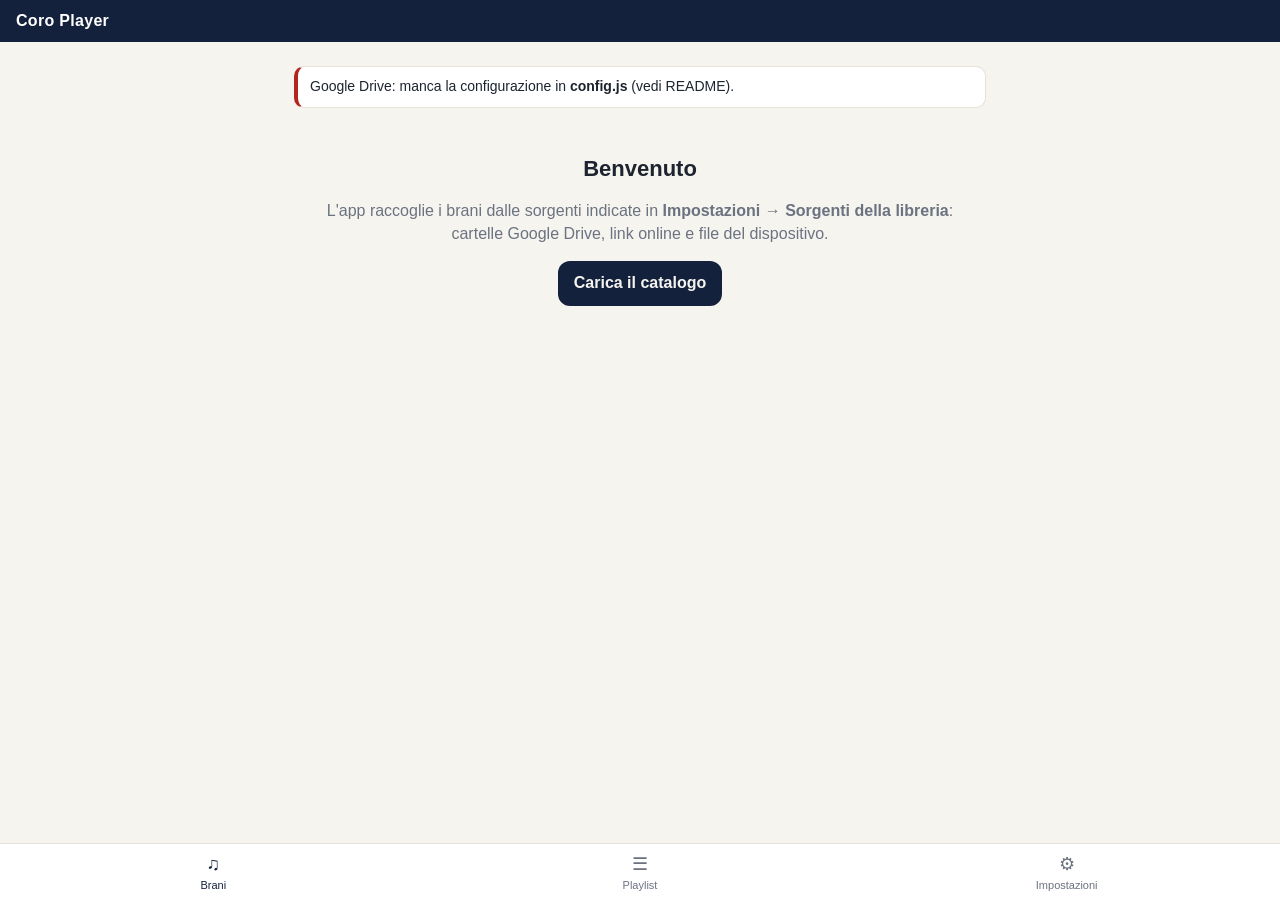
<file: index.html>
<!DOCTYPE html>
<html lang="it">
<head>
  <meta charset="utf-8">
  <meta name="viewport" content="width=device-width, initial-scale=1, viewport-fit=cover">
  <title>Coro Player</title>
  <meta name="theme-color" content="#14213d">
  <meta name="apple-mobile-web-app-capable" content="yes">
  <meta name="mobile-web-app-capable" content="yes">
  <meta name="apple-mobile-web-app-status-bar-style" content="black-translucent">
  <meta name="apple-mobile-web-app-title" content="Coro">
  <link rel="apple-touch-icon" href="apple-touch-icon.png">
  <link rel="icon" href="icon-192.png">
  <link rel="manifest" href="manifest.webmanifest">
  <link rel="stylesheet" href="styles.css">
</head>
<body>
  <header class="top">
    <div class="brand">Coro Player</div>
    <div id="progress" class="progress" hidden></div>
  </header>

  <main id="main"></main>

  <!-- mini player -->
  <div id="mini" class="mini" hidden>
    <div class="mini-bar"><div id="mini-progress"></div></div>
    <div class="mini-row">
      <div class="mini-info" data-action="mini-open">
        <div id="mini-title" class="mini-title"></div>
        <div id="mini-sub" class="mini-sub"></div>
      </div>
      <button id="mini-play" class="round" data-action="mini-play" aria-label="Play/Pausa">▶</button>
    </div>
  </div>

  <nav class="tabs">
    <button class="tab active" data-action="tab" data-view="library">♫<span>Brani</span></button>
    <button class="tab" data-action="tab" data-view="playlists">☰<span>Playlist</span></button>
    <button class="tab" data-action="tab" data-view="settings">⚙<span>Impostazioni</span></button>
  </nav>

  <!-- player completo -->
  <section id="player" class="player" hidden>
    <div class="player-head">
      <button class="link" data-action="p-close">⌄ Chiudi</button>
      <button id="p-pdf" class="link" data-action="p-pdf">Spartito</button>
    </div>
    <div id="video-wrap" class="video-wrap" hidden>
      <video id="video" playsinline webkit-playsinline preload="auto"></video>
    </div>
    <div class="p-titles">
      <div id="p-title" class="p-title"></div>
      <div id="p-sub" class="p-sub"></div>
    </div>
    <div id="p-voices" class="chips center"></div>

    <div class="seek-wrap">
      <div id="p-marks" class="loop-marks" hidden></div>
      <input id="p-seek" type="range" min="0" max="1000" step="1" value="0" aria-label="Posizione">
    </div>
    <div class="times"><span id="p-cur">0:00</span><span id="p-dur">0:00</span></div>

    <div class="controls">
      <button class="round ghost" data-action="p-prev" aria-label="Precedente">⏮</button>
      <button class="round ghost" data-action="p-back" aria-label="Indietro 10 secondi">−10</button>
      <button id="p-play" class="round big" data-action="p-play" aria-label="Play/Pausa">▶</button>
      <button class="round ghost" data-action="p-fwd" aria-label="Avanti 10 secondi">+10</button>
      <button class="round ghost" data-action="p-next" aria-label="Successivo">⏭</button>
    </div>

    <div class="block">
      <div class="block-head">Ripetizione A–B <span id="p-loop-info" class="muted"></span></div>
      <div class="loop-row">
        <button id="p-a" class="chip" data-action="p-a">Imposta A</button>
        <button id="p-b" class="chip" data-action="p-b">Imposta B</button>
        <button class="chip" data-action="p-loop-clear">Annulla</button>
      </div>
    </div>

    <div class="block">
      <div class="block-head">Volume <span id="p-boost-val" class="muted"></span></div>
      <div id="p-boost" class="chips wrap tight"></div>
    </div>

    <div class="block">
      <div class="block-head">Velocità <span id="p-rate-val" class="muted">100%</span></div>
      <div class="rate-row">
        <button class="chip" data-action="rate-step" data-step="-0.05">−</button>
        <input id="p-rate" type="range" min="0.5" max="1.5" step="0.05" value="1" aria-label="Velocità">
        <button class="chip" data-action="rate-step" data-step="0.05">+</button>
      </div>
    </div>
  </section>

  <!-- scheda brano -->
  <div id="sheet" class="sheet" hidden>
    <div class="sheet-panel">
      <div class="sheet-grip" data-action="close-sheet"></div>
      <div id="sheet-body"></div>
    </div>
  </div>

  <div id="toast" class="toast" hidden></div>
  <audio id="audio" preload="auto"></audio>

  <script src="config.js"></script>
  <script src="parser.js"></script>
  <script src="drive.js"></script>
  <script src="providers.js"></script>
  <script src="sources.js"></script>
  <script src="app.js"></script>
  <script src="https://accounts.google.com/gsi/client" async defer></script>
</body>
</html>
</file>
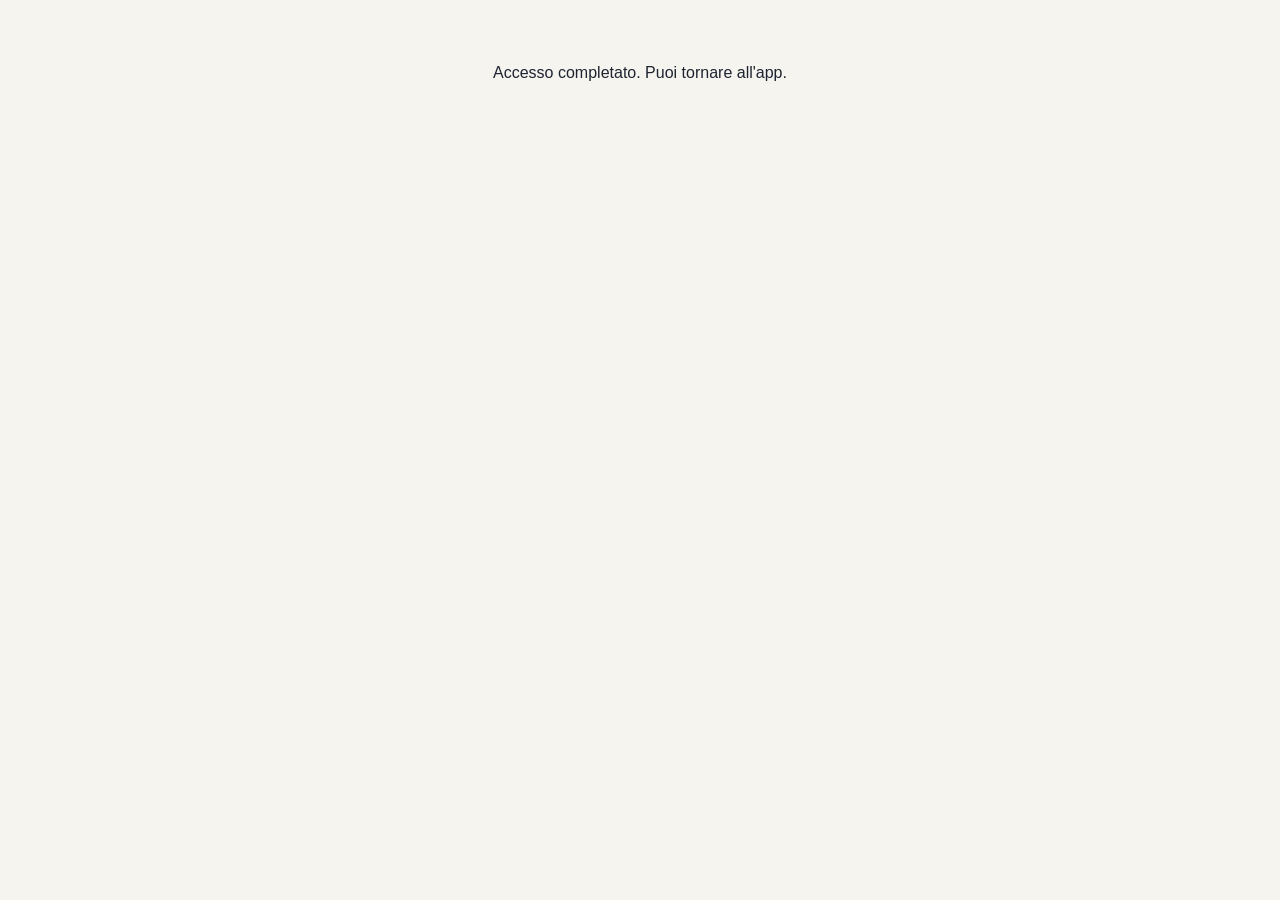
<file: auth.html>
<!DOCTYPE html>
<html lang="it">
<head>
  <meta charset="utf-8">
  <meta name="viewport" content="width=device-width, initial-scale=1">
  <title>Coro Player · accesso</title>
  <style>body { font: 16px -apple-system, Roboto, sans-serif; text-align: center; padding: 40px 20px; color: #1d2430; background: #f6f4ef; }</style>
</head>
<body>
  <p>Accesso completato. Puoi tornare all'app.</p>
  <script>
    // Riceve il codice di accesso (OneDrive, Dropbox) e lo passa all'app.
    var p = new URLSearchParams(location.search);
    var d = { code: p.get('code'), state: p.get('state'), error: p.get('error'), error_description: p.get('error_description') };
    try { localStorage.setItem('coro.oauth', JSON.stringify(d)); } catch (e) {}
    try { if (window.opener) window.opener.postMessage({ coroOAuth: d }, location.origin); } catch (e) {}
    setTimeout(function () { window.close(); }, 400);
  </script>
</body>
</html>
</file>
<file: styles.css>
:root {
  --bg: #f6f4ef;
  --card: #ffffff;
  --ink: #1d2430;
  --muted: #6b7280;
  --line: #e6e2d8;
  --accent: #14213d;
  --accent-2: #b08d57;
  --on: #14213d;
  --danger: #b3261e;
  --safe-b: env(safe-area-inset-bottom, 0px);
  --safe-t: env(safe-area-inset-top, 0px);
}
@media (prefers-color-scheme: dark) {
  :root { --bg: #0f141c; --card: #182030; --ink: #eef1f6; --muted: #9aa4b2; --line: #263044; --accent: #d9b77e; --accent-2: #d9b77e; --on: #d9b77e; }
}
* { box-sizing: border-box; -webkit-tap-highlight-color: transparent; }
[hidden] { display: none !important; }
html, body { margin: 0; background: var(--bg); color: var(--ink); font: 16px/1.4 -apple-system, BlinkMacSystemFont, "Segoe UI", Roboto, sans-serif; }
body { padding-top: calc(52px + var(--safe-t)); padding-bottom: calc(64px + var(--safe-b)); }
body.has-player { padding-bottom: calc(132px + var(--safe-b)); }
button { font: inherit; color: inherit; background: none; border: 0; cursor: pointer; }
button:disabled { opacity: .45; cursor: default; }
h2 { font-size: 22px; margin: 8px 0 12px; }
h3 { font-size: 20px; margin: 4px 0 2px; }

.top { position: fixed; top: 0; left: 0; right: 0; z-index: 20; padding: calc(10px + var(--safe-t)) 16px 10px; background: var(--accent); color: #fff; display: flex; align-items: center; justify-content: space-between; gap: 8px; }
@media (prefers-color-scheme: dark) { .top { background: #0b0f16; color: var(--accent); } }
.brand { font-weight: 700; letter-spacing: .3px; }
.progress { font-size: 12px; opacity: .85; white-space: nowrap; overflow: hidden; text-overflow: ellipsis; }

main { padding: 8px 14px 16px; max-width: 720px; margin: 0 auto; }

.banner { background: var(--card); border: 1px solid var(--line); border-left: 4px solid var(--accent-2); border-radius: 10px; padding: 10px 12px; margin: 6px 0 10px; display: flex; gap: 10px; align-items: center; justify-content: space-between; font-size: 14px; }
.banner.warn { border-left-color: var(--danger); }

.searchbar input { width: 100%; padding: 11px 14px; border-radius: 12px; border: 1px solid var(--line); background: var(--card); color: var(--ink); font-size: 16px; }
.chips { display: flex; gap: 8px; overflow-x: auto; padding: 10px 0; scrollbar-width: none; }
.chips::-webkit-scrollbar { display: none; }
.chips.wrap { flex-wrap: wrap; overflow: visible; }
.chips.center { justify-content: center; flex-wrap: wrap; }
.chip { flex: none; padding: 7px 13px; border-radius: 999px; border: 1px solid var(--line); background: var(--card); font-size: 14px; white-space: nowrap; }
.chip.on { background: var(--on); border-color: var(--on); color: var(--bg); }

.list { list-style: none; margin: 0; padding: 0; }
.list .letter { font-size: 12px; font-weight: 700; color: var(--muted); padding: 12px 4px 4px; }
.song { display: flex; align-items: center; gap: 10px; background: var(--card); border: 1px solid var(--line); border-radius: 12px; padding: 10px 12px; margin: 6px 0; }
.song.playing { border-color: var(--accent-2); box-shadow: inset 3px 0 0 var(--accent-2); }
.song-main { flex: 1; min-width: 0; cursor: pointer; }
.song-title { font-weight: 600; white-space: nowrap; overflow: hidden; text-overflow: ellipsis; text-transform: capitalize; }
.song-sub { font-size: 13px; color: var(--muted); white-space: nowrap; overflow: hidden; text-overflow: ellipsis; }
.song-side { display: flex; align-items: center; gap: 6px; color: var(--muted); }
.dot { color: #2e9d5a; font-size: 12px; }
.tag { font-size: 11px; padding: 2px 7px; border-radius: 6px; background: var(--line); }
.tag.dim { color: var(--muted); }
.row-actions { display: flex; gap: 2px; }
.icon { width: 34px; height: 34px; border-radius: 8px; color: var(--muted); }
.empty, .empty-row { text-align: center; color: var(--muted); padding: 28px 10px; }
.empty h2 { color: var(--ink); }

.btn { background: var(--accent); color: var(--bg); padding: 11px 16px; border-radius: 12px; font-weight: 600; }
.btn.small { padding: 7px 12px; font-size: 14px; }
.btn.ghost { background: transparent; color: var(--ink); border: 1px solid var(--line); }
.btn.wide { width: 100%; margin: 12px 0 4px; }
.link { color: var(--accent); font-weight: 600; padding: 6px 0; }
@media (prefers-color-scheme: light) { .top .link { color: #fff; } }
.link.danger { color: var(--danger); }
.toolbar { display: flex; align-items: center; justify-content: space-between; }
.pl-title { margin-top: 2px; }
.actions-row { display: flex; flex-wrap: wrap; gap: 8px; margin: 10px 0; }
.card { background: var(--card); border: 1px solid var(--line); border-radius: 14px; padding: 12px 14px; margin: 10px 0; }
.card p { margin: 4px 0 10px; color: var(--muted); font-size: 14px; }
.lbl { display: block; font-size: 12px; font-weight: 700; text-transform: uppercase; letter-spacing: .5px; color: var(--muted); margin-top: 12px; }
.card .lbl { margin-top: 0; }
.foot { text-align: center; color: var(--muted); font-size: 12px; }
.sub { color: var(--muted); margin: 0 0 4px; }
.cap { text-transform: capitalize; }
.muted { color: var(--muted); font-weight: 400; }

.tabs { position: fixed; bottom: 0; left: 0; right: 0; z-index: 20; display: flex; background: var(--card); border-top: 1px solid var(--line); padding-bottom: var(--safe-b); }
.tab { flex: 1; padding: 8px 0 7px; display: flex; flex-direction: column; align-items: center; font-size: 18px; color: var(--muted); }
.tab span { font-size: 11px; }
.tab.active { color: var(--accent); }

.mini { position: fixed; left: 8px; right: 8px; bottom: calc(62px + var(--safe-b)); z-index: 21; background: var(--accent); color: #fff; border-radius: 14px; overflow: hidden; box-shadow: 0 6px 20px rgba(0,0,0,.18); }
@media (prefers-color-scheme: dark) { .mini { background: #26324a; } }
.mini-bar { height: 3px; background: rgba(255,255,255,.2); }
#mini-progress { height: 100%; width: 0; background: var(--accent-2); }
.mini-row { display: flex; align-items: center; gap: 10px; padding: 8px 10px 9px 14px; }
.mini-info { flex: 1; min-width: 0; cursor: pointer; }
.mini-title { font-weight: 600; white-space: nowrap; overflow: hidden; text-overflow: ellipsis; text-transform: capitalize; }
.mini-sub { font-size: 12px; opacity: .8; white-space: nowrap; overflow: hidden; text-overflow: ellipsis; text-transform: capitalize; }
.round { width: 44px; height: 44px; border-radius: 50%; background: rgba(255,255,255,.15); font-size: 16px; display: inline-flex; align-items: center; justify-content: center; }

.player { position: fixed; inset: 0; z-index: 40; background: var(--bg); padding: calc(10px + var(--safe-t)) 18px calc(18px + var(--safe-b)); overflow-y: auto; transform: translateY(100%); transition: transform .2s ease; }
.player.open { transform: none; }
.player-head { display: flex; justify-content: space-between; }
.video-wrap video { width: 100%; max-height: 38vh; border-radius: 12px; background: #000; margin-top: 6px; }
.p-titles { text-align: center; margin: 18px 0 6px; }
.p-title { font-size: 22px; font-weight: 700; text-transform: capitalize; }
.p-sub { color: var(--muted); text-transform: capitalize; }
.seek-wrap { position: relative; margin-top: 14px; }
.loop-marks { position: absolute; top: 50%; height: 8px; margin-top: -4px; background: var(--accent-2); opacity: .45; border-radius: 4px; pointer-events: none; }
input[type=range] { width: 100%; accent-color: var(--accent); }
.times { display: flex; justify-content: space-between; font-size: 12px; color: var(--muted); font-variant-numeric: tabular-nums; }
.controls { display: flex; justify-content: center; align-items: center; gap: 12px; margin: 14px 0 8px; }
.controls .round { background: var(--card); border: 1px solid var(--line); color: var(--ink); font-size: 14px; }
.controls .round.big { width: 68px; height: 68px; font-size: 24px; background: var(--accent); color: var(--bg); border: 0; }
.block { background: var(--card); border: 1px solid var(--line); border-radius: 14px; padding: 10px 12px; margin-top: 12px; }
.block-head { font-weight: 600; font-size: 14px; margin-bottom: 8px; display: flex; justify-content: space-between; }
.loop-row, .rate-row { display: flex; gap: 8px; align-items: center; }
.rate-row input { flex: 1; }

.sheet { position: fixed; inset: 0; z-index: 30; background: rgba(0,0,0,.35); display: flex; align-items: flex-end; opacity: 0; transition: opacity .2s; }
.sheet.open { opacity: 1; }
.sheet-panel { width: 100%; max-width: 720px; margin: 0 auto; background: var(--bg); border-radius: 18px 18px 0 0; padding: 8px 18px calc(22px + var(--safe-b)); max-height: 85vh; overflow-y: auto; transform: translateY(30px); transition: transform .2s; }
.sheet.open .sheet-panel { transform: none; }
.sheet-grip { width: 44px; height: 5px; border-radius: 3px; background: var(--line); margin: 4px auto 12px; cursor: pointer; }
#sheet-body h3.song-h { text-transform: capitalize; }

.toast { position: fixed; left: 50%; transform: translateX(-50%); bottom: calc(140px + var(--safe-b)); z-index: 50; background: #222; color: #fff; padding: 10px 16px; border-radius: 10px; font-size: 14px; max-width: 90vw; text-align: center; }
.chips.tight { padding: 0; }
.src-list { list-style: none; margin: 6px 0 4px; padding: 0; }
.src-row { display: flex; align-items: center; gap: 6px; padding: 8px 0; border-bottom: 1px solid var(--line); }
.src-row:last-child { border-bottom: 0; }
.src-main { flex: 1; min-width: 0; }
.src-name { font-weight: 600; white-space: nowrap; overflow: hidden; text-overflow: ellipsis; }
.src-sub { font-size: 12px; color: var(--muted); }
.src-toggle { width: 26px; height: 26px; border-radius: 7px; border: 1.5px solid var(--line); font-size: 14px; flex: none; }
.src-toggle.on { background: var(--on); border-color: var(--on); color: var(--bg); }
.hint { font-size: 12px !important; margin: 2px 0 0 !important; }
.prov-ico { width: 30px; text-align: center; font-size: 20px; flex: none; }
.pick-list { display: flex; flex-direction: column; gap: 8px; margin: 10px 0; }
.pick-opt { display: flex; align-items: center; gap: 10px; width: 100%; text-align: left; background: var(--card); border: 1px solid var(--line); border-radius: 12px; padding: 12px; }
.pick-txt { flex: 1; display: flex; flex-direction: column; min-width: 0; }
.pick-txt small { color: var(--muted); font-size: 12px; }
.pick-arrow { color: var(--muted); font-size: 20px; }
.crumbs { display: flex; flex-wrap: wrap; align-items: center; gap: 2px; margin: 4px 0 8px; font-size: 14px; }
.crumb { color: var(--accent); padding: 2px 4px; border-radius: 6px; }
.crumb:last-child { color: var(--ink); font-weight: 600; }
.crumb-sep { color: var(--muted); }
.folder-box { background: var(--card); border: 1px solid var(--line); border-radius: 12px; max-height: 46vh; overflow-y: auto; }
.folder-list { list-style: none; margin: 0; padding: 0; }
.folder-row { display: flex; align-items: center; gap: 10px; width: 100%; text-align: left; padding: 11px 12px; border-bottom: 1px solid var(--line); }
.folder-list li:last-child .folder-row { border-bottom: 0; }
.folder-name { flex: 1; min-width: 0; overflow: hidden; text-overflow: ellipsis; white-space: nowrap; }
.pick-count { margin: 0; padding: 8px 12px; font-size: 13px; color: var(--muted); border-bottom: 1px solid var(--line); }
</file>
